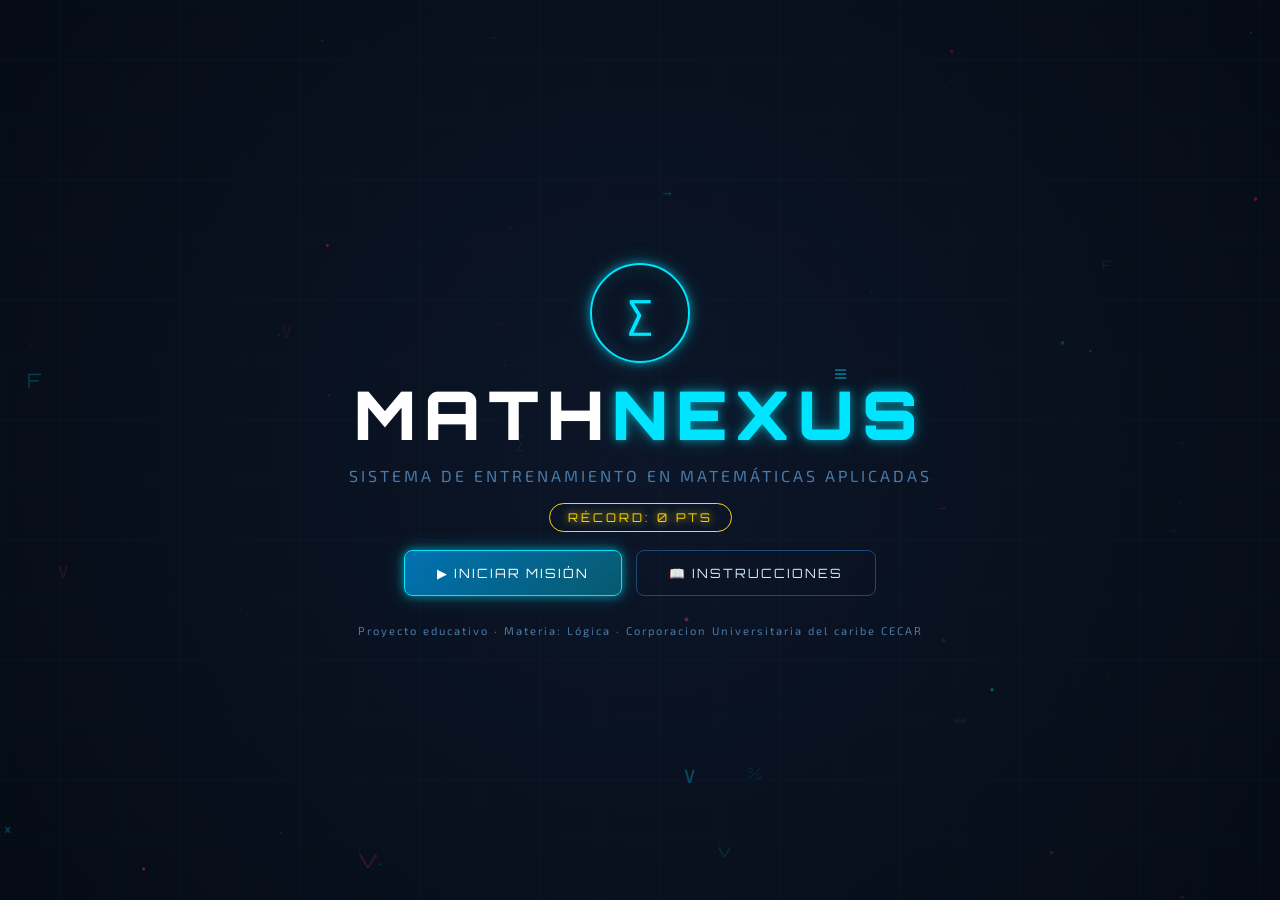
<file: index.html>
<!DOCTYPE html>
<html lang="es">
<head>
  <meta charset="UTF-8" />
  <meta name="viewport" content="width=device-width, initial-scale=1.0" />
  <title>MATH NEXUS — Reto de Matemáticas Aplicadas</title>
  <link rel="stylesheet" href="Proyect.css" />
  <!-- Fuentes distintivas: Orbitron (display futurista) + Exo 2 (cuerpo legible) -->
  <link href="https://fonts.googleapis.com/css2?family=Orbitron:wght@400;700;900&family=Exo+2:wght@300;400;600;700&display=swap" rel="stylesheet" />
</head>
<body>

  <!-- ============================================================
       FONDO ANIMADO: Partículas y grid futurista (canvas)
  ============================================================ -->
  <canvas id="bgCanvas"></canvas>

  <!-- ============================================================
       PANTALLA 1: INICIO
  ============================================================ -->
  <section id="screen-start" class="screen active">
    <div class="start-inner">
      <div class="logo-ring">
        <span class="logo-symbol">∑</span>
      </div>
      <h1 class="title-main">MATH<span class="accent">NEXUS</span></h1>
      <p class="title-sub">Sistema de Entrenamiento en Matemáticas Aplicadas</p>
      <div class="hiscore-badge" id="hiscore-display">RÉCORD: <span id="hiscore-val">0</span> PTS</div>

      <div class="btn-group">
        <button class="btn btn-primary" onclick="showScreen('screen-difficulty')">▶ INICIAR MISIÓN</button>
        <button class="btn btn-outline" onclick="showScreen('screen-instructions')">📖 INSTRUCCIONES</button>
      </div>

      <p class="footer-note">Proyecto educativo · Materia: Lógica · Corporacion Universitaria del caribe CECAR</p>
    </div>
  </section>

  <!-- ============================================================
       PANTALLA 2: INSTRUCCIONES
  ============================================================ -->
  <section id="screen-instructions" class="screen">
    <div class="panel">
      <h2 class="panel-title">MANUAL DE OPERACIÓN</h2>
      <div class="instructions-grid">

        <div class="instr-card">
          <div class="instr-icon">🎯</div>
          <h3>Objetivo</h3>
          <p>Resuelve retos de lógica matemática antes de que el tiempo se agote. Suma puntos y supera tu récord.</p>
        </div>

        <div class="instr-card">
          <div class="instr-icon">❤️</div>
          <h3>Vidas</h3>
          <p>Tienes <strong>3 vidas</strong>. Cada respuesta incorrecta te quita una. ¡Sin vidas, la misión termina!</p>
        </div>

        <div class="instr-card">
          <div class="instr-icon">⏱️</div>
          <h3>Tiempo</h3>
          <p>Cada pregunta tiene un límite de tiempo según la dificultad. Responder rápido te da puntos extra.</p>
        </div>

        <div class="instr-card">
          <div class="instr-icon">📈</div>
          <h3>Niveles</h3>
          <p><strong>Fácil:</strong> Fracciones y Porcentajes.<br>
             <strong>Medio:</strong> Regla de 3 y Tablas de Verdad.<br>
             <strong>Difícil:</strong> Conjunción y problemas combinados.</p>
        </div>

        <div class="instr-card">
          <div class="instr-icon">🔣</div>
          <h3>Conectores</h3>
          <p><strong>∧</strong> AND · <strong>∨</strong> OR · <strong>¬</strong> NOT<br>
             <strong>→</strong> Condicional · <strong>↔</strong> Bicondicional<br>
             <strong>%</strong> Porcentaje · <strong>÷</strong> Fracción</p>
        </div>

        <div class="instr-card">
          <div class="instr-icon">⭐</div>
          <h3>Puntuación</h3>
          <p>Fácil: 10 pts · Medio: 20 pts · Difícil: 40 pts.<br>Bonus de velocidad hasta <strong>+20 pts</strong> por responder rápido.</p>
        </div>

      </div>

      <button class="btn btn-primary" onclick="showScreen('screen-start')">← VOLVER</button>
    </div>
  </section>

  <!-- ============================================================
       PANTALLA 3: SELECCIÓN DE DIFICULTAD
  ============================================================ -->
  <section id="screen-difficulty" class="screen">
    <div class="panel panel-sm">
      <h2 class="panel-title">SELECCIONA NIVEL</h2>
      <p class="panel-sub">Elige la dificultad de tu misión</p>

      <div class="diff-cards">
        <button class="diff-card diff-easy" onclick="startGame('easy')">
          <span class="diff-icon">🟢</span>
          <span class="diff-name">FÁCIL</span>
          <span class="diff-desc">Fracciones (suma, resta, simplificación) · Porcentajes<br>30 seg / pregunta</span>
        </button>
        <button class="diff-card diff-medium" onclick="startGame('medium')">
          <span class="diff-icon">🟡</span>
          <span class="diff-name">MEDIO</span>
          <span class="diff-desc">Regla de 3 directa e inversa · Tablas de Verdad AND/OR<br>20 seg / pregunta</span>
        </button>
        <button class="diff-card diff-hard" onclick="startGame('hard')">
          <span class="diff-icon">🔴</span>
          <span class="diff-name">DIFÍCIL</span>
          <span class="diff-desc">Conjunción lógica avanzada · Fracciones y % combinados · Regla de 3<br>15 seg / pregunta</span>
        </button>
      </div>

      <button class="btn btn-outline" onclick="showScreen('screen-start')">← ATRÁS</button>
    </div>
  </section>

  <!-- ============================================================
       PANTALLA 4: JUEGO PRINCIPAL
  ============================================================ -->
  <section id="screen-game" class="screen">

    <!-- HUD superior -->
    <div class="hud">
      <div class="hud-item">
        <span class="hud-label">PUNTOS</span>
        <span class="hud-value" id="score-display">0</span>
      </div>
      <div class="hud-item hud-center">
        <div class="lives-container" id="lives-container">
          <!-- Vidas generadas por JS -->
        </div>
        <div class="progress-bar-wrap">
          <div class="progress-bar" id="progress-bar"></div>
        </div>
        <span class="hud-label" id="question-counter">Pregunta 1 / 10</span>
      </div>
      <div class="hud-item hud-right">
        <span class="hud-label">TIEMPO</span>
        <div class="timer-ring">
          <svg viewBox="0 0 60 60">
            <circle cx="30" cy="30" r="26" class="timer-track"/>
            <circle cx="30" cy="30" r="26" class="timer-fill" id="timer-svg-circle"/>
          </svg>
          <span class="timer-val" id="timer-display">30</span>
        </div>
      </div>
    </div>

    <!-- Área de pregunta -->
    <div class="question-area" id="question-area">

      <div class="question-badge" id="question-type-badge">OPCIÓN MÚLTIPLE</div>
      <div class="question-text" id="question-text">Cargando...</div>

      <!-- Opciones de respuesta -->
      <div class="options-grid" id="options-grid">
        <!-- Generado dinámicamente por JS -->
      </div>

      <!-- Tabla de verdad interactiva (se muestra solo cuando aplica) -->
      <div class="truth-table-wrap" id="truth-table-wrap" style="display:none;">
        <table class="truth-table" id="truth-table">
          <!-- Generado dinámicamente por JS -->
        </table>
      </div>

      <!-- Drag & Drop zona (se muestra cuando aplica) -->
      <div class="drag-zone" id="drag-zone" style="display:none;">
        <div class="drag-target-row" id="drag-targets">
          <!-- Generado dinámicamente por JS -->
        </div>
        <div class="drag-pieces" id="drag-pieces">
          <!-- Generado dinámicamente por JS -->
        </div>
      </div>

    </div>

    <!-- Feedback de respuesta -->
    <div class="feedback-overlay" id="feedback-overlay">
      <div class="feedback-icon" id="feedback-icon">✓</div>
      <div class="feedback-text" id="feedback-text">¡Correcto!</div>
      <div class="feedback-points" id="feedback-points">+10 pts</div>
    </div>

    <!-- Mensaje motivacional -->
    <div class="motivational" id="motivational-msg"></div>

    <button class="btn btn-sm btn-outline" id="btn-quit" onclick="confirmQuit()">✖ ABANDONAR</button>
  </section>

  <!-- ============================================================
       PANTALLA 5: RESULTADO FINAL
  ============================================================ -->
  <section id="screen-result" class="screen">
    <div class="panel panel-sm result-panel">
      <div class="result-header" id="result-header">
        <div class="result-trophy" id="result-trophy">🏆</div>
        <h2 class="result-title" id="result-title">MISIÓN COMPLETADA</h2>
      </div>

      <div class="result-stats">
        <div class="stat-item">
          <span class="stat-label">PUNTUACIÓN</span>
          <span class="stat-value accent" id="res-score">0</span>
        </div>
        <div class="stat-item">
          <span class="stat-label">RESPUESTAS CORRECTAS</span>
          <span class="stat-value" id="res-correct">0 / 10</span>
        </div>
        <div class="stat-item">
          <span class="stat-label">PRECISIÓN</span>
          <span class="stat-value" id="res-accuracy">0%</span>
        </div>
        <div class="stat-item">
          <span class="stat-label">NIVEL</span>
          <span class="stat-value" id="res-level">FÁCIL</span>
        </div>
        <div class="stat-item stat-hi" id="stat-hi" style="display:none;">
          <span class="stat-label">🎉 ¡NUEVO RÉCORD!</span>
          <span class="stat-value accent" id="res-hiscore">0</span>
        </div>
      </div>

      <div class="result-message" id="result-message">¡Bien hecho!</div>

      <div class="btn-group">
        <button class="btn btn-primary" onclick="showScreen('screen-difficulty')">🔄 JUGAR DE NUEVO</button>
        <button class="btn btn-outline" onclick="showScreen('screen-start')">🏠 MENÚ</button>
      </div>
    </div>
  </section>

  <!-- ============================================================
       EFECTOS DE SONIDO (Web Audio API — sin archivos externos)
  ============================================================ -->
  <!-- Generados por JS con AudioContext -->

  <script src="proyec.js"></script>
</body>
</html>
</file>
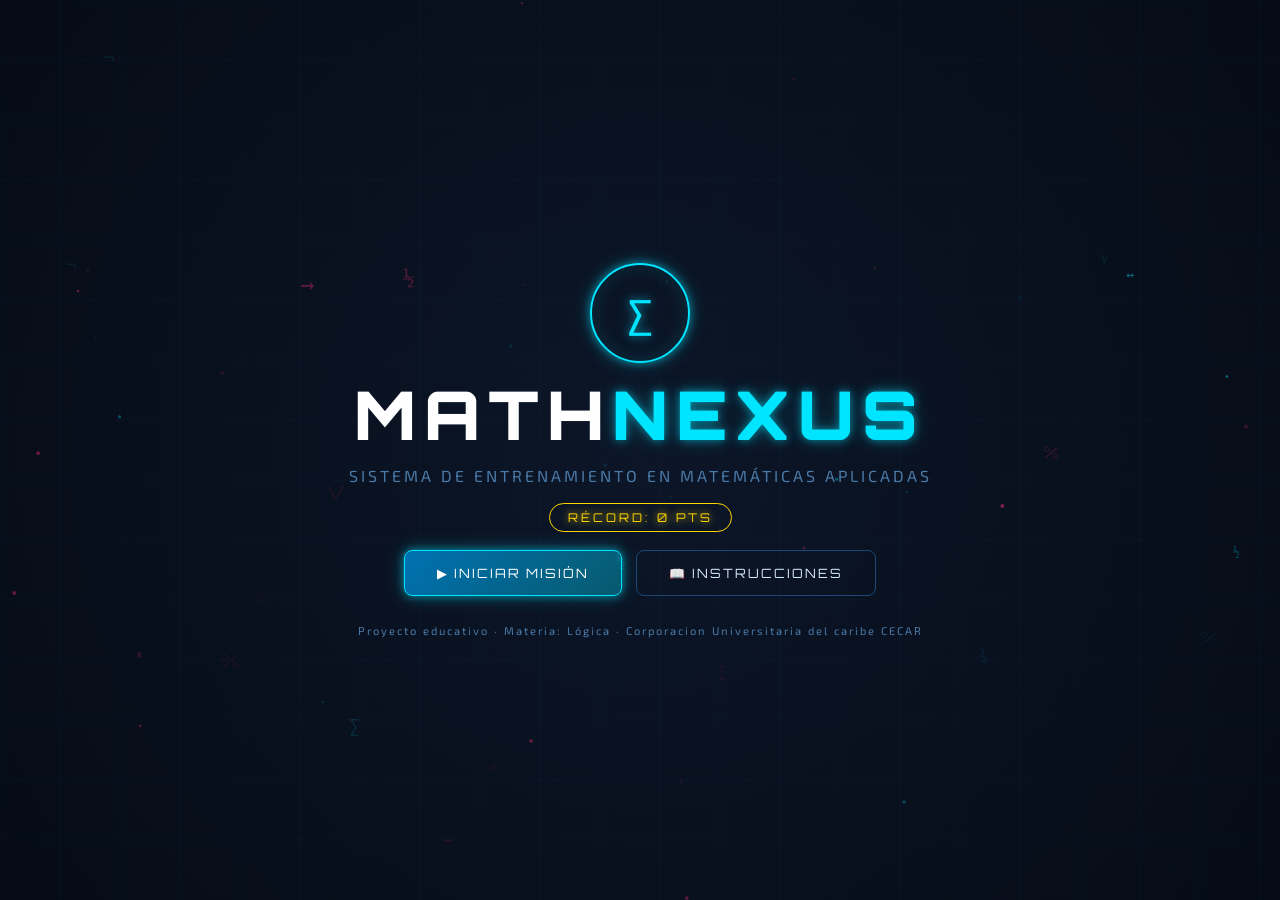
<file: Proyect.html>
<!DOCTYPE html>
<html lang="es">
<head>
  <meta charset="UTF-8" />
  <meta name="viewport" content="width=device-width, initial-scale=1.0" />
  <title>MATH NEXUS — Reto de Matemáticas Aplicadas</title>
  <link rel="stylesheet" href="Proyect.css" />
  <!-- Fuentes distintivas: Orbitron (display futurista) + Exo 2 (cuerpo legible) -->
  <link href="https://fonts.googleapis.com/css2?family=Orbitron:wght@400;700;900&family=Exo+2:wght@300;400;600;700&display=swap" rel="stylesheet" />
</head>
<body>

  <!-- ============================================================
       FONDO ANIMADO: Partículas y grid futurista (canvas)
  ============================================================ -->
  <canvas id="bgCanvas"></canvas>

  <!-- ============================================================
       PANTALLA 1: INICIO
  ============================================================ -->
  <section id="screen-start" class="screen active">
    <div class="start-inner">
      <div class="logo-ring">
        <span class="logo-symbol">∑</span>
      </div>
      <h1 class="title-main">MATH<span class="accent">NEXUS</span></h1>
      <p class="title-sub">Sistema de Entrenamiento en Matemáticas Aplicadas</p>
      <div class="hiscore-badge" id="hiscore-display">RÉCORD: <span id="hiscore-val">0</span> PTS</div>

      <div class="btn-group">
        <button class="btn btn-primary" onclick="showScreen('screen-difficulty')">▶ INICIAR MISIÓN</button>
        <button class="btn btn-outline" onclick="showScreen('screen-instructions')">📖 INSTRUCCIONES</button>
      </div>

      <p class="footer-note">Proyecto educativo · Materia: Lógica · Corporacion Universitaria del caribe CECAR</p>
    </div>
  </section>

  <!-- ============================================================
       PANTALLA 2: INSTRUCCIONES
  ============================================================ -->
  <section id="screen-instructions" class="screen">
    <div class="panel">
      <h2 class="panel-title">MANUAL DE OPERACIÓN</h2>
      <div class="instructions-grid">

        <div class="instr-card">
          <div class="instr-icon">🎯</div>
          <h3>Objetivo</h3>
          <p>Resuelve retos de lógica matemática antes de que el tiempo se agote. Suma puntos y supera tu récord.</p>
        </div>

        <div class="instr-card">
          <div class="instr-icon">❤️</div>
          <h3>Vidas</h3>
          <p>Tienes <strong>3 vidas</strong>. Cada respuesta incorrecta te quita una. ¡Sin vidas, la misión termina!</p>
        </div>

        <div class="instr-card">
          <div class="instr-icon">⏱️</div>
          <h3>Tiempo</h3>
          <p>Cada pregunta tiene un límite de tiempo según la dificultad. Responder rápido te da puntos extra.</p>
        </div>

        <div class="instr-card">
          <div class="instr-icon">📈</div>
          <h3>Niveles</h3>
          <p><strong>Fácil:</strong> Fracciones y Porcentajes.<br>
             <strong>Medio:</strong> Regla de 3 y Tablas de Verdad.<br>
             <strong>Difícil:</strong> Conjunción y problemas combinados.</p>
        </div>

        <div class="instr-card">
          <div class="instr-icon">🔣</div>
          <h3>Conectores</h3>
          <p><strong>∧</strong> AND · <strong>∨</strong> OR · <strong>¬</strong> NOT<br>
             <strong>→</strong> Condicional · <strong>↔</strong> Bicondicional<br>
             <strong>%</strong> Porcentaje · <strong>÷</strong> Fracción</p>
        </div>

        <div class="instr-card">
          <div class="instr-icon">⭐</div>
          <h3>Puntuación</h3>
          <p>Fácil: 10 pts · Medio: 20 pts · Difícil: 40 pts.<br>Bonus de velocidad hasta <strong>+20 pts</strong> por responder rápido.</p>
        </div>

      </div>

      <button class="btn btn-primary" onclick="showScreen('screen-start')">← VOLVER</button>
    </div>
  </section>

  <!-- ============================================================
       PANTALLA 3: SELECCIÓN DE DIFICULTAD
  ============================================================ -->
  <section id="screen-difficulty" class="screen">
    <div class="panel panel-sm">
      <h2 class="panel-title">SELECCIONA NIVEL</h2>
      <p class="panel-sub">Elige la dificultad de tu misión</p>

      <div class="diff-cards">
        <button class="diff-card diff-easy" onclick="startGame('easy')">
          <span class="diff-icon">🟢</span>
          <span class="diff-name">FÁCIL</span>
          <span class="diff-desc">Fracciones (suma, resta, simplificación) · Porcentajes<br>30 seg / pregunta</span>
        </button>
        <button class="diff-card diff-medium" onclick="startGame('medium')">
          <span class="diff-icon">🟡</span>
          <span class="diff-name">MEDIO</span>
          <span class="diff-desc">Regla de 3 directa e inversa · Tablas de Verdad AND/OR<br>20 seg / pregunta</span>
        </button>
        <button class="diff-card diff-hard" onclick="startGame('hard')">
          <span class="diff-icon">🔴</span>
          <span class="diff-name">DIFÍCIL</span>
          <span class="diff-desc">Conjunción lógica avanzada · Fracciones y % combinados · Regla de 3<br>15 seg / pregunta</span>
        </button>
      </div>

      <button class="btn btn-outline" onclick="showScreen('screen-start')">← ATRÁS</button>
    </div>
  </section>

  <!-- ============================================================
       PANTALLA 4: JUEGO PRINCIPAL
  ============================================================ -->
  <section id="screen-game" class="screen">

    <!-- HUD superior -->
    <div class="hud">
      <div class="hud-item">
        <span class="hud-label">PUNTOS</span>
        <span class="hud-value" id="score-display">0</span>
      </div>
      <div class="hud-item hud-center">
        <div class="lives-container" id="lives-container">
          <!-- Vidas generadas por JS -->
        </div>
        <div class="progress-bar-wrap">
          <div class="progress-bar" id="progress-bar"></div>
        </div>
        <span class="hud-label" id="question-counter">Pregunta 1 / 10</span>
      </div>
      <div class="hud-item hud-right">
        <span class="hud-label">TIEMPO</span>
        <div class="timer-ring">
          <svg viewBox="0 0 60 60">
            <circle cx="30" cy="30" r="26" class="timer-track"/>
            <circle cx="30" cy="30" r="26" class="timer-fill" id="timer-svg-circle"/>
          </svg>
          <span class="timer-val" id="timer-display">30</span>
        </div>
      </div>
    </div>

    <!-- Área de pregunta -->
    <div class="question-area" id="question-area">

      <div class="question-badge" id="question-type-badge">OPCIÓN MÚLTIPLE</div>
      <div class="question-text" id="question-text">Cargando...</div>

      <!-- Opciones de respuesta -->
      <div class="options-grid" id="options-grid">
        <!-- Generado dinámicamente por JS -->
      </div>

      <!-- Tabla de verdad interactiva (se muestra solo cuando aplica) -->
      <div class="truth-table-wrap" id="truth-table-wrap" style="display:none;">
        <table class="truth-table" id="truth-table">
          <!-- Generado dinámicamente por JS -->
        </table>
      </div>

      <!-- Drag & Drop zona (se muestra cuando aplica) -->
      <div class="drag-zone" id="drag-zone" style="display:none;">
        <div class="drag-target-row" id="drag-targets">
          <!-- Generado dinámicamente por JS -->
        </div>
        <div class="drag-pieces" id="drag-pieces">
          <!-- Generado dinámicamente por JS -->
        </div>
      </div>

    </div>

    <!-- Feedback de respuesta -->
    <div class="feedback-overlay" id="feedback-overlay">
      <div class="feedback-icon" id="feedback-icon">✓</div>
      <div class="feedback-text" id="feedback-text">¡Correcto!</div>
      <div class="feedback-points" id="feedback-points">+10 pts</div>
    </div>

    <!-- Mensaje motivacional -->
    <div class="motivational" id="motivational-msg"></div>

    <button class="btn btn-sm btn-outline" id="btn-quit" onclick="confirmQuit()">✖ ABANDONAR</button>
  </section>

  <!-- ============================================================
       PANTALLA 5: RESULTADO FINAL
  ============================================================ -->
  <section id="screen-result" class="screen">
    <div class="panel panel-sm result-panel">
      <div class="result-header" id="result-header">
        <div class="result-trophy" id="result-trophy">🏆</div>
        <h2 class="result-title" id="result-title">MISIÓN COMPLETADA</h2>
      </div>

      <div class="result-stats">
        <div class="stat-item">
          <span class="stat-label">PUNTUACIÓN</span>
          <span class="stat-value accent" id="res-score">0</span>
        </div>
        <div class="stat-item">
          <span class="stat-label">RESPUESTAS CORRECTAS</span>
          <span class="stat-value" id="res-correct">0 / 10</span>
        </div>
        <div class="stat-item">
          <span class="stat-label">PRECISIÓN</span>
          <span class="stat-value" id="res-accuracy">0%</span>
        </div>
        <div class="stat-item">
          <span class="stat-label">NIVEL</span>
          <span class="stat-value" id="res-level">FÁCIL</span>
        </div>
        <div class="stat-item stat-hi" id="stat-hi" style="display:none;">
          <span class="stat-label">🎉 ¡NUEVO RÉCORD!</span>
          <span class="stat-value accent" id="res-hiscore">0</span>
        </div>
      </div>

      <div class="result-message" id="result-message">¡Bien hecho!</div>

      <div class="btn-group">
        <button class="btn btn-primary" onclick="showScreen('screen-difficulty')">🔄 JUGAR DE NUEVO</button>
        <button class="btn btn-outline" onclick="showScreen('screen-start')">🏠 MENÚ</button>
      </div>
    </div>
  </section>

  <!-- ============================================================
       EFECTOS DE SONIDO (Web Audio API — sin archivos externos)
  ============================================================ -->
  <!-- Generados por JS con AudioContext -->

  <script src="proyec.js"></script>
</body>
</html>
</file>
<file: Proyect.css>
:root {
  --bg:         #050a13;
  --bg2:        #0c1628;
  --panel:      #0d1f38cc;
  --border:     #1b4a7a;
  --accent:     #00e5ff;
  --accent2:    #ff2d78;
  --accent3:    #a855f7;
  --text:       #d4e9ff;
  --text-dim:   #4a7aa8;
  --green:      #00ff88;
  --yellow:     #ffd600;
  --red:        #ff3860;
  --timer-r:    26;            
  --circumf:    163.36px;      
  --font-disp:  'Orbitron', sans-serif;
  --font-body:  'Exo 2', sans-serif;
  --glow-cyan:  0 0 8px #00e5ff88, 0 0 20px #00e5ff44;
  --glow-pink:  0 0 8px #ff2d7888, 0 0 20px #ff2d7844;
  --radius:     12px;
  --transition: 0.25s cubic-bezier(.4,0,.2,1);
}


*, *::before, *::after { box-sizing: border-box; margin: 0; padding: 0; }

html, body {
  width: 100%; height: 100%;
  background: var(--bg);
  color: var(--text);
  font-family: var(--font-body);
  overflow: hidden;
  user-select: none;
}


#bgCanvas {
  position: fixed;
  inset: 0;
  z-index: 0;
  pointer-events: none;
}

.screen {
  position: fixed;
  inset: 0;
  z-index: 10;
  display: flex;
  align-items: center;
  justify-content: center;
  opacity: 0;
  pointer-events: none;
  transition: opacity 0.4s ease;
  overflow-y: auto;
  padding: 20px;
}
.screen.active {
  opacity: 1;
  pointer-events: all;
}

.panel {
  background: var(--panel);
  border: 1px solid var(--border);
  border-radius: var(--radius);
  padding: 40px;
  max-width: 860px;
  width: 100%;
  backdrop-filter: blur(16px);
  box-shadow: 0 0 40px #00e5ff18, inset 0 1px 0 #ffffff15;
  position: relative;
}
.panel::before {
  content: '';
  position: absolute;
  top: -1px; left: 20px; right: 20px; height: 2px;
  background: linear-gradient(90deg, transparent, var(--accent), transparent);
  border-radius: 2px;
}
.panel-sm { max-width: 640px; }

.panel-title {
  font-family: var(--font-disp);
  font-size: clamp(1.1rem, 3vw, 1.6rem);
  letter-spacing: 4px;
  color: var(--accent);
  text-align: center;
  margin-bottom: 8px;
  text-shadow: var(--glow-cyan);
}
.panel-sub {
  text-align: center;
  color: var(--text-dim);
  font-size: .9rem;
  margin-bottom: 28px;
  letter-spacing: 2px;
}

.start-inner {
  display: flex;
  flex-direction: column;
  align-items: center;
  gap: 18px;
  text-align: center;
}


.logo-ring {
  width: 100px; height: 100px;
  border-radius: 50%;
  border: 2px solid var(--accent);
  display: flex; align-items: center; justify-content: center;
  box-shadow: var(--glow-cyan), inset 0 0 20px #00e5ff22;
  animation: pulse-ring 3s ease-in-out infinite;
}
.logo-symbol {
  font-size: 2.8rem;
  color: var(--accent);
  text-shadow: var(--glow-cyan);
}
@keyframes pulse-ring {
  0%, 100% { box-shadow: var(--glow-cyan), inset 0 0 20px #00e5ff22; }
  50%       { box-shadow: 0 0 18px #00e5ffcc, 0 0 40px #00e5ff66, inset 0 0 30px #00e5ff44; }
}


.title-main {
  font-family: var(--font-disp);
  font-size: clamp(2.4rem, 8vw, 4.2rem);
  font-weight: 900;
  letter-spacing: 8px;
  line-height: 1;
  color: #fff;
}
.accent { color: var(--accent); text-shadow: var(--glow-cyan); }

.title-sub {
  color: var(--text-dim);
  font-size: clamp(.8rem, 2vw, 1rem);
  letter-spacing: 3px;
  text-transform: uppercase;
}


.hiscore-badge {
  font-family: var(--font-disp);
  font-size: .75rem;
  letter-spacing: 3px;
  color: var(--yellow);
  border: 1px solid var(--yellow);
  padding: 6px 18px;
  border-radius: 999px;
  text-shadow: 0 0 8px var(--yellow);
}

.footer-note {
  font-size: .7rem;
  color: var(--text-dim);
  letter-spacing: 2px;
  margin-top: 10px;
}

.btn-group {
  display: flex;
  gap: 14px;
  flex-wrap: wrap;
  justify-content: center;
}

.btn {
  font-family: var(--font-disp);
  font-size: .8rem;
  letter-spacing: 2px;
  padding: 14px 32px;
  border-radius: 8px;
  border: none;
  cursor: pointer;
  transition: var(--transition);
  position: relative;
  overflow: hidden;
}
.btn::after {
  content: '';
  position: absolute;
  inset: 0;
  background: linear-gradient(135deg, #ffffff22 0%, transparent 60%);
  opacity: 0;
  transition: opacity .2s;
}
.btn:hover::after { opacity: 1; }

.btn-primary {
  background: linear-gradient(135deg, #0072b2, #00e5ff55);
  color: #fff;
  border: 1px solid var(--accent);
  box-shadow: var(--glow-cyan);
}
.btn-primary:hover {
  transform: translateY(-2px);
  box-shadow: 0 0 16px #00e5ffcc, 0 0 32px #00e5ff66;
}
.btn-primary:active { transform: scale(.97); }

.btn-outline {
  background: transparent;
  color: var(--text);
  border: 1px solid var(--border);
}
.btn-outline:hover {
  border-color: var(--accent);
  color: var(--accent);
  transform: translateY(-2px);
}

.btn-sm {
  font-size: .65rem;
  padding: 8px 18px;
}

.instructions-grid {
  display: grid;
  grid-template-columns: repeat(auto-fill, minmax(220px, 1fr));
  gap: 16px;
  margin-bottom: 28px;
}

.instr-card {
  background: #0a1830;
  border: 1px solid var(--border);
  border-radius: var(--radius);
  padding: 20px;
  transition: var(--transition);
}
.instr-card:hover {
  border-color: var(--accent);
  transform: translateY(-3px);
  box-shadow: var(--glow-cyan);
}
.instr-icon { font-size: 1.8rem; margin-bottom: 8px; }
.instr-card h3 {
  font-family: var(--font-disp);
  font-size: .75rem;
  letter-spacing: 2px;
  color: var(--accent);
  margin-bottom: 8px;
}
.instr-card p {
  font-size: .85rem;
  color: var(--text-dim);
  line-height: 1.6;
}
.instr-card strong { color: var(--text); }


.diff-cards {
  display: flex;
  flex-direction: column;
  gap: 14px;
  margin-bottom: 28px;
}

.diff-card {
  display: flex;
  align-items: center;
  gap: 18px;
  padding: 18px 24px;
  border-radius: var(--radius);
  border: 1px solid var(--border);
  background: #0a1830;
  cursor: pointer;
  text-align: left;
  transition: var(--transition);
  font-family: var(--font-body);
}
.diff-card:hover { transform: translateX(6px); }

.diff-easy:hover  { border-color: var(--green);  box-shadow: 0 0 12px #00ff8844; }
.diff-medium:hover{ border-color: var(--yellow); box-shadow: 0 0 12px #ffd60044; }
.diff-hard:hover  { border-color: var(--red);    box-shadow: 0 0 12px #ff386044; }

.diff-icon { font-size: 1.6rem; }
.diff-name {
  font-family: var(--font-disp);
  font-size: .9rem;
  letter-spacing: 3px;
  color: #fff;
  min-width: 80px;
}
.diff-desc { font-size: .8rem; color: var(--text-dim); line-height: 1.5; }


#screen-game {
  flex-direction: column;
  align-items: stretch;
  justify-content: flex-start;
  gap: 0;
  padding: 0;
  overflow: hidden;
}

.hud {
  display: flex;
  align-items: center;
  justify-content: space-between;
  padding: 12px 24px;
  background: #080f20ee;
  border-bottom: 1px solid var(--border);
  backdrop-filter: blur(10px);
  flex-shrink: 0;
  gap: 12px;
  flex-wrap: wrap;
}

.hud-item { display: flex; flex-direction: column; align-items: flex-start; gap: 2px; }
.hud-center { align-items: center; flex: 1; gap: 6px; }
.hud-right { align-items: flex-end; }

.hud-label {
  font-family: var(--font-disp);
  font-size: .55rem;
  letter-spacing: 3px;
  color: var(--text-dim);
}
.hud-value {
  font-family: var(--font-disp);
  font-size: 1.4rem;
  color: var(--accent);
  text-shadow: var(--glow-cyan);
  line-height: 1;
}

.lives-container {
  display: flex;
  gap: 6px;
}
.life-icon {
  font-size: 1.1rem;
  transition: transform .3s, filter .3s;
}
.life-icon.lost {
  filter: grayscale(1) brightness(.3);
  transform: scale(.8);
}


.progress-bar-wrap {
  width: min(300px, 40vw);
  height: 4px;
  background: var(--border);
  border-radius: 999px;
  overflow: hidden;
}
.progress-bar {
  height: 100%;
  width: 0%;
  background: linear-gradient(90deg, var(--accent), var(--accent2));
  border-radius: 999px;
  transition: width 0.4s ease;
  box-shadow: 0 0 6px var(--accent);
}

.timer-ring {
  width: 60px; height: 60px;
  position: relative;
}
.timer-ring svg {
  width: 100%; height: 100%;
  transform: rotate(-90deg);
}
.timer-track {
  fill: none;
  stroke: var(--border);
  stroke-width: 4;
}
.timer-fill {
  fill: none;
  stroke: var(--accent);
  stroke-width: 4;
  stroke-linecap: round;
  stroke-dasharray: var(--circumf);
  stroke-dashoffset: 0;
  transition: stroke-dashoffset .9s linear, stroke .5s;
}
.timer-val {
  position: absolute;
  inset: 0;
  display: flex;
  align-items: center;
  justify-content: center;
  font-family: var(--font-disp);
  font-size: .95rem;
  color: var(--accent);
}
.timer-ring.urgent .timer-fill { stroke: var(--red); }
.timer-ring.urgent .timer-val  { color: var(--red); animation: blink .5s step-end infinite; }
@keyframes blink { 50% { opacity: 0; } }


.question-area {
  flex: 1;
  overflow-y: auto;
  display: flex;
  flex-direction: column;
  align-items: center;
  padding: 24px 20px;
  gap: 20px;
}

.question-badge {
  font-family: var(--font-disp);
  font-size: .6rem;
  letter-spacing: 3px;
  color: var(--accent2);
  border: 1px solid var(--accent2);
  padding: 4px 16px;
  border-radius: 999px;
  text-shadow: var(--glow-pink);
}

.question-text {
  font-size: clamp(1rem, 2.5vw, 1.4rem);
  text-align: center;
  line-height: 1.7;
  max-width: 680px;
  color: #fff;
  background: #0a1830;
  border: 1px solid var(--border);
  border-radius: var(--radius);
  padding: 24px 28px;
  width: 100%;
  box-shadow: inset 0 0 30px #00e5ff08;
}

.question-text .logic-sym {
  color: var(--accent);
  font-weight: 700;
  font-size: 1.1em;
}

.options-grid {
  display: grid;
  grid-template-columns: repeat(auto-fill, minmax(240px, 1fr));
  gap: 12px;
  width: 100%;
  max-width: 700px;
}

.option-btn {
  font-family: var(--font-body);
  font-size: clamp(.85rem, 2vw, 1rem);
  padding: 16px 20px;
  border-radius: var(--radius);
  border: 1px solid var(--border);
  background: #0a1830;
  color: var(--text);
  cursor: pointer;
  transition: var(--transition);
  text-align: left;
  line-height: 1.5;
  position: relative;
  overflow: hidden;
}
.option-btn:hover:not(:disabled) {
  border-color: var(--accent);
  transform: translateY(-2px);
  box-shadow: var(--glow-cyan);
}
.option-btn:active:not(:disabled) { transform: scale(.97); }

.option-btn.correct {
  border-color: var(--green);
  background: #003d22;
  color: var(--green);
  box-shadow: 0 0 12px #00ff8866;
  animation: pop-in .3s ease;
}
.option-btn.wrong {
  border-color: var(--red);
  background: #3d0011;
  color: var(--red);
  animation: shake .4s ease;
}
.option-btn:disabled { cursor: not-allowed; }

@keyframes pop-in  { 0%{transform:scale(.95)} 60%{transform:scale(1.04)} 100%{transform:scale(1)} }
@keyframes shake   {
  0%,100%{transform:translateX(0)}
  20%{transform:translateX(-6px)}
  40%{transform:translateX(6px)}
  60%{transform:translateX(-4px)}
  80%{transform:translateX(4px)}
}


.option-btn .key-hint {
  position: absolute;
  top: 6px; right: 8px;
  font-family: var(--font-disp);
  font-size: .55rem;
  color: var(--text-dim);
  letter-spacing: 1px;
}


.truth-table-wrap {
  overflow-x: auto;
  width: 100%;
  max-width: 700px;
}
.truth-table {
  border-collapse: collapse;
  width: 100%;
  font-family: var(--font-body);
}
.truth-table th, .truth-table td {
  border: 1px solid var(--border);
  padding: 10px 16px;
  text-align: center;
  font-size: .9rem;
}
.truth-table th {
  background: #0a1830;
  color: var(--accent);
  font-family: var(--font-disp);
  letter-spacing: 2px;
  font-size: .7rem;
}
.truth-table td { background: #050e1c; color: var(--text); }
.truth-table td.clickable {
  cursor: pointer;
  color: var(--accent2);
  font-weight: 700;
  border-color: var(--accent2);
  transition: background .2s;
}
.truth-table td.clickable:hover { background: #1a0a1a; }
.truth-table td.cell-correct { background: #003d22; color: var(--green); }
.truth-table td.cell-wrong   { background: #3d0011; color: var(--red); }

.drag-zone {
  width: 100%;
  max-width: 700px;
  display: flex;
  flex-direction: column;
  gap: 20px;
}
.drag-target-row {
  display: flex;
  gap: 12px;
  flex-wrap: wrap;
  justify-content: center;
}
.drag-target {
  width: 90px; height: 52px;
  border: 2px dashed var(--border);
  border-radius: 8px;
  display: flex;
  align-items: center;
  justify-content: center;
  font-family: var(--font-disp);
  font-size: .85rem;
  color: var(--text-dim);
  transition: var(--transition);
}
.drag-target.drag-over {
  border-color: var(--accent);
  background: #00e5ff11;
  box-shadow: var(--glow-cyan);
}
.drag-target.filled {
  border-color: var(--accent);
  background: #001a25;
  color: var(--accent);
}
.drag-target.cell-correct { border-color: var(--green); background: #003d22; color: var(--green); }
.drag-target.cell-wrong   { border-color: var(--red);   background: #3d0011; color: var(--red);   }

.drag-pieces {
  display: flex;
  gap: 10px;
  flex-wrap: wrap;
  justify-content: center;
}
.drag-piece {
  padding: 12px 20px;
  background: #0c1e35;
  border: 1px solid var(--accent2);
  border-radius: 8px;
  color: var(--accent2);
  font-family: var(--font-disp);
  font-size: .85rem;
  cursor: grab;
  transition: var(--transition);
  box-shadow: var(--glow-pink);
}
.drag-piece:hover { transform: translateY(-3px) scale(1.04); }
.drag-piece.dragging { opacity: .4; }
.drag-piece.used { opacity: .3; pointer-events: none; }


.feedback-overlay {
  position: fixed;
  inset: 0;
  z-index: 50;
  display: flex;
  flex-direction: column;
  align-items: center;
  justify-content: center;
  gap: 12px;
  pointer-events: none;
  opacity: 0;
  transition: opacity .2s;
}
.feedback-overlay.show { opacity: 1; }

.feedback-icon {
  font-size: 5rem;
  animation: bounce-in .4s ease;
}
@keyframes bounce-in {
  0%{transform:scale(0)} 60%{transform:scale(1.2)} 100%{transform:scale(1)}
}
.feedback-text {
  font-family: var(--font-disp);
  font-size: 2rem;
  letter-spacing: 4px;
}
.feedback-points {
  font-family: var(--font-disp);
  font-size: 1.2rem;
  letter-spacing: 2px;
}
.feedback-overlay.correct .feedback-text,
.feedback-overlay.correct .feedback-points { color: var(--green); text-shadow: 0 0 12px var(--green); }
.feedback-overlay.wrong   .feedback-text,
.feedback-overlay.wrong   .feedback-points { color: var(--red);   text-shadow: 0 0 12px var(--red); }

.motivational {
  position: fixed;
  bottom: 80px;
  left: 50%;
  transform: translateX(-50%);
  font-family: var(--font-disp);
  font-size: .75rem;
  letter-spacing: 3px;
  color: var(--yellow);
  text-shadow: 0 0 8px var(--yellow);
  opacity: 0;
  transition: opacity .4s;
  pointer-events: none;
  text-align: center;
  z-index: 30;
}
.motivational.show { opacity: 1; }

#btn-quit {
  position: fixed;
  bottom: 20px;
  right: 20px;
  z-index: 20;
}

.result-panel {
  text-align: center;
}
.result-trophy {
  font-size: 4rem;
  animation: float 2s ease-in-out infinite;
  display: block;
  margin-bottom: 8px;
}
@keyframes float {
  0%,100%{transform:translateY(0)} 50%{transform:translateY(-10px)}
}
.result-title {
  font-family: var(--font-disp);
  font-size: clamp(1.1rem, 3vw, 1.8rem);
  letter-spacing: 4px;
  color: var(--accent);
  text-shadow: var(--glow-cyan);
  margin-bottom: 28px;
}

.result-stats {
  display: grid;
  grid-template-columns: 1fr 1fr;
  gap: 14px;
  margin-bottom: 24px;
}

.stat-item {
  background: #0a1830;
  border: 1px solid var(--border);
  border-radius: var(--radius);
  padding: 16px;
  display: flex;
  flex-direction: column;
  gap: 6px;
}
.stat-hi {
  grid-column: 1 / -1;
  border-color: var(--yellow);
  box-shadow: 0 0 12px #ffd60044;
}

.stat-label {
  font-family: var(--font-disp);
  font-size: .55rem;
  letter-spacing: 2px;
  color: var(--text-dim);
}
.stat-value {
  font-family: var(--font-disp);
  font-size: 1.5rem;
}
.stat-value.accent { color: var(--accent); text-shadow: var(--glow-cyan); }

.result-message {
  font-size: 1rem;
  color: var(--text-dim);
  margin-bottom: 28px;
  font-style: italic;
}


::-webkit-scrollbar { width: 6px; }
::-webkit-scrollbar-track { background: var(--bg); }
::-webkit-scrollbar-thumb { background: var(--border); border-radius: 3px; }
::-webkit-scrollbar-thumb:hover { background: var(--accent); }

.screen { transition: opacity .4s ease, transform .4s ease; }
.screen:not(.active) { transform: scale(.97); }

.point-particle {
  position: fixed;
  font-family: var(--font-disp);
  font-size: .9rem;
  color: var(--green);
  text-shadow: 0 0 8px var(--green);
  pointer-events: none;
  z-index: 100;
  animation: particle-up 1s ease forwards;
}
@keyframes particle-up {
  0%   { opacity: 1; transform: translateY(0); }
  100% { opacity: 0; transform: translateY(-60px); }
}

@media (max-width: 600px) {
  .panel { padding: 24px 16px; }
  .hud { padding: 8px 12px; }
  .hud-value { font-size: 1.1rem; }
  .options-grid { grid-template-columns: 1fr; }
  .result-stats { grid-template-columns: 1fr; }
  .stat-hi { grid-column: 1; }
  .instructions-grid { grid-template-columns: 1fr; }
  .diff-card { gap: 12px; padding: 14px 16px; }
}
</file>
